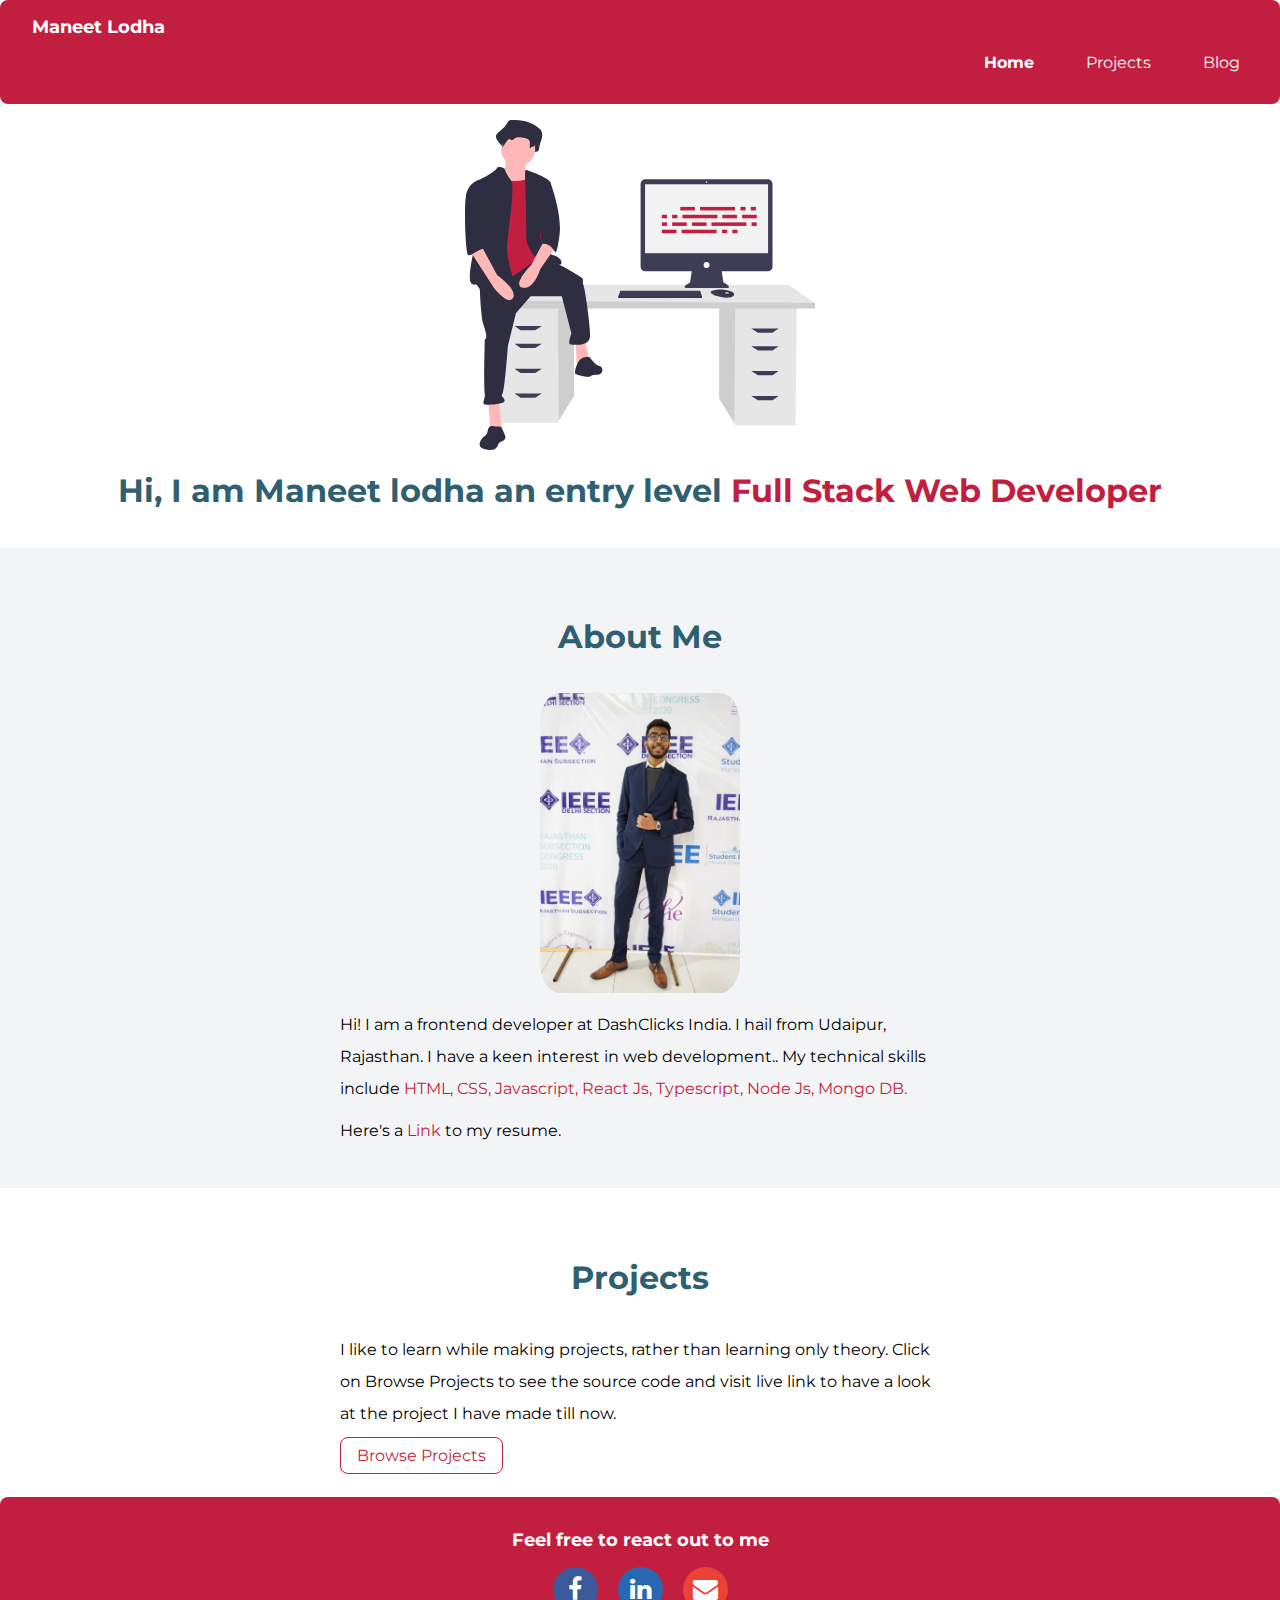
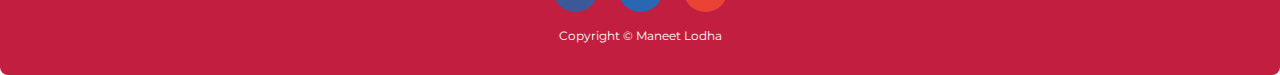
<file: index.html>
<!DOCTYPE html>
<html lang="en">
<head>
    <meta charset="UTF-8">
    <meta name="viewport" content="width=device-width, initial-scale=1.0">
    <title>Maneet Lodha</title>
    <link href="styles.css" rel="stylesheet"/>
    <link rel="stylesheet" href="https://cdnjs.cloudflare.com/ajax/libs/font-awesome/4.7.0/css/font-awesome.min.css">
</head>
<body>
    <div>
        <nav class="navigation container">
        <div  class="nav-brand">
          <a href="index.html" class="link">  Maneet Lodha</a>
        </div>
        <ul class="list-non-bullet nav-pills">
            <li class="list-item-inline">
                <a class="link link-active" href="/">Home</a>
            </li>
            <li  class="list-item-inline">
                <a class="link" href ="project.html">Projects</a>

            </li>
            <li  class="list-item-inline">
                <a class="link" href ="blogs.html">Blog</a>
            </li>
        </ul>
    </nav>
    <header class="hero">
        <img class="hero-image"src="images/hero.svg" />
        <h1 class="hero-heading">Hi, I am Maneet lodha an entry level <span class="heading-high">  Full Stack Web Developer</span></h1>

        </header>
    </div>
        
        <section class="section ow">
            <div class="container-center space-section">
             <h1>About Me</h1>
             <img class="prof-img" src="images/profile.jpeg"/>
             <p class="blog">Hi! I am a frontend developer at DashClicks India. I hail from Udaipur, Rajasthan. I have a keen interest in web development.. My technical skills include <span style="color:#C21F40;" class="headong-high"> HTML, CSS, Javascript, React Js, Typescript, Node Js, Mongo DB.</span> </p>
             <p>Here's a <a href="https://drive.google.com/file/d/1TK6pAh4Li-3RKIXxs5u-vVTLYIxM3wCa/view?usp=sharing"
                style="text-decoration: none;"> <span class="heading-high"> Link </span></a> to my resume.</p> 
             </div>
            </section>
             <section class="section">
            
                <div class="container-center space-section">
                
                 <h1 id="projects">Projects</h1>
                 <p class="blog">I like to learn while making projects, rather than learning only theory. Click on Browse Projects to see the source code and visit live link to have a look at the project I have made till now. </p>
                 <a class="link link-secondary" href="project.html">Browse Projects</a>
                 

                 </div>

           
        </section>
        <footer class="footer">
            <div class="footer-heading">Feel free to react out to me </div>
            <ul class="social-links list-non-bullet">
                
                <li class="list-item-inline links">
                    <a href="https://facebook.com/Maneet28" target="_blank" class="fa fa-facebook"> </a>
                </li>
                     <li class="list-item-inline links">
                        <a href="https://linkedin.com/in/maneetlodha28" target="_blank" class="fa fa-linkedin"></a>
                    </li>
                    <li class="list-item-inline links" >
                        <a  href="mailto:maneetlodha28@gmail.com" class="fa fa-envelope">  </a>
                        </li>
            </ul>
            <div class="copy">
                Copyright <span> &#169;</span> Maneet Lodha
            </div>
        </footer>
       
</body>
</html>
</file>
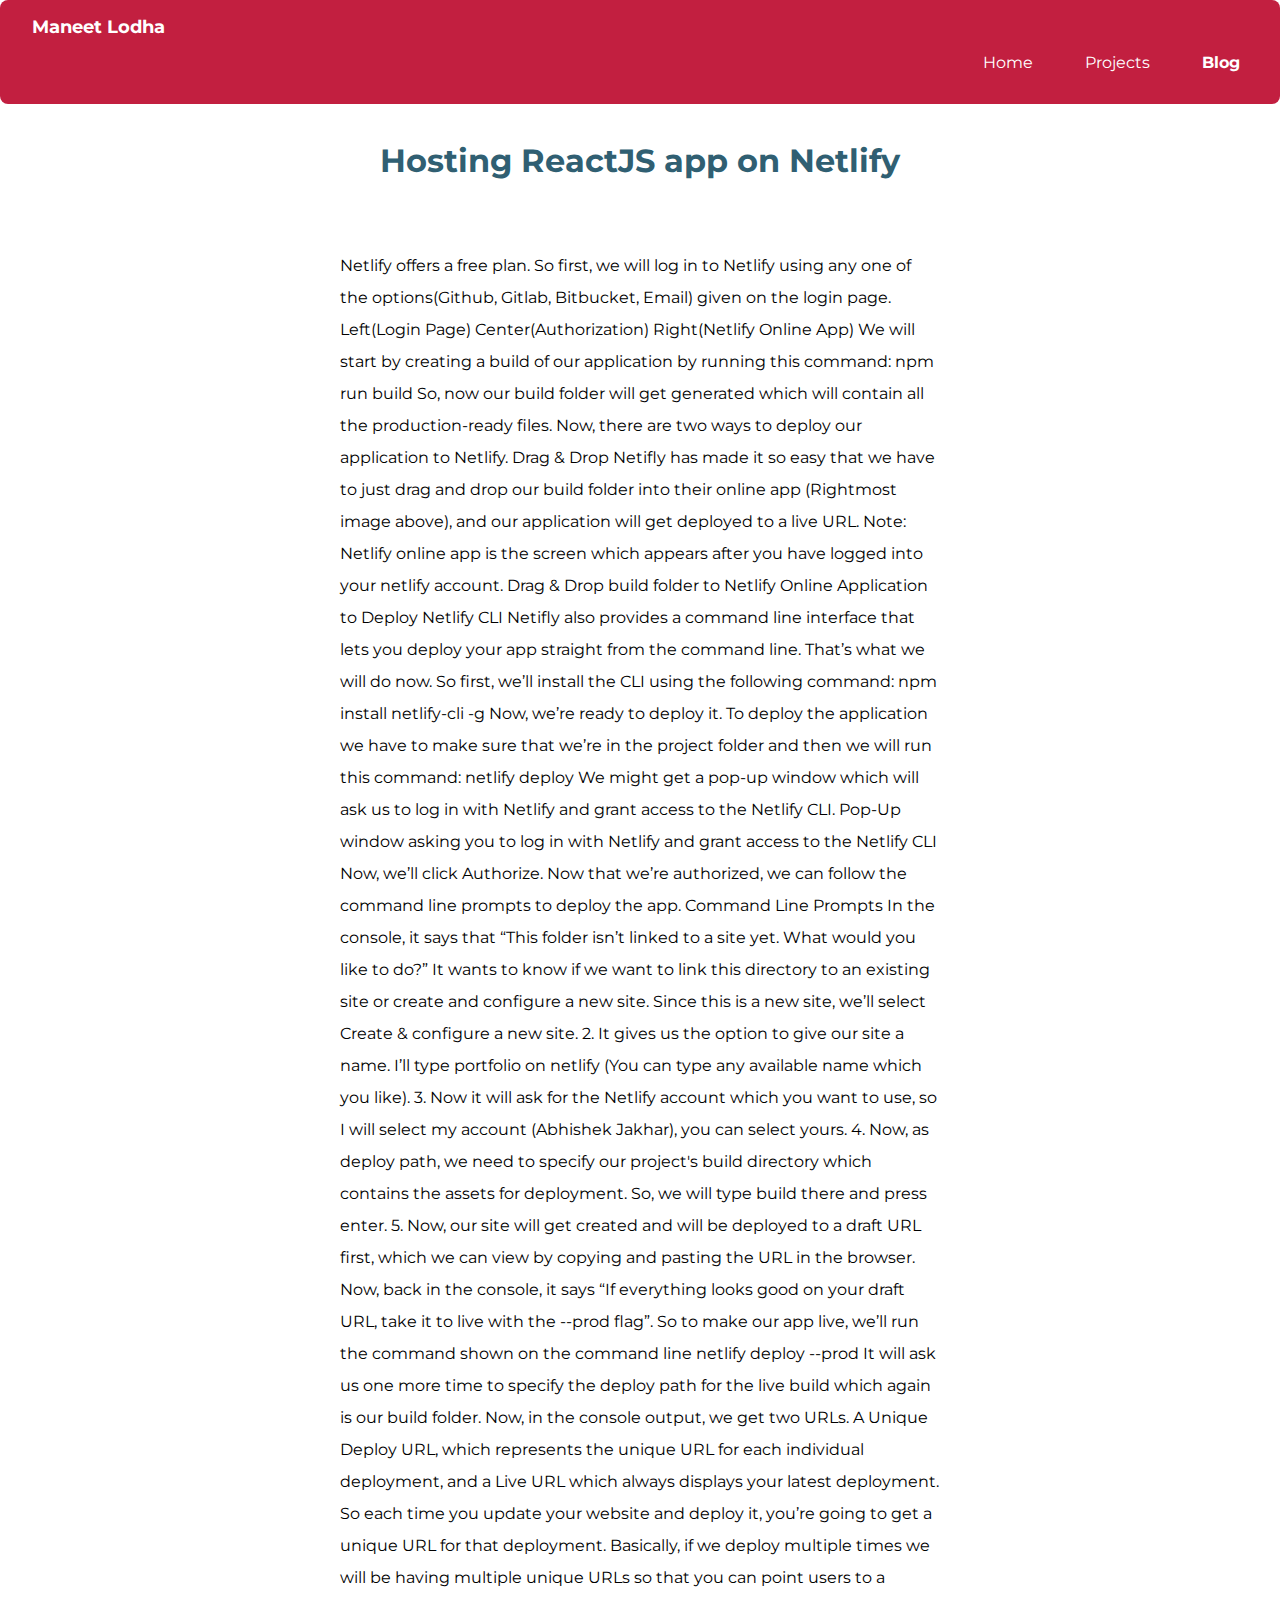
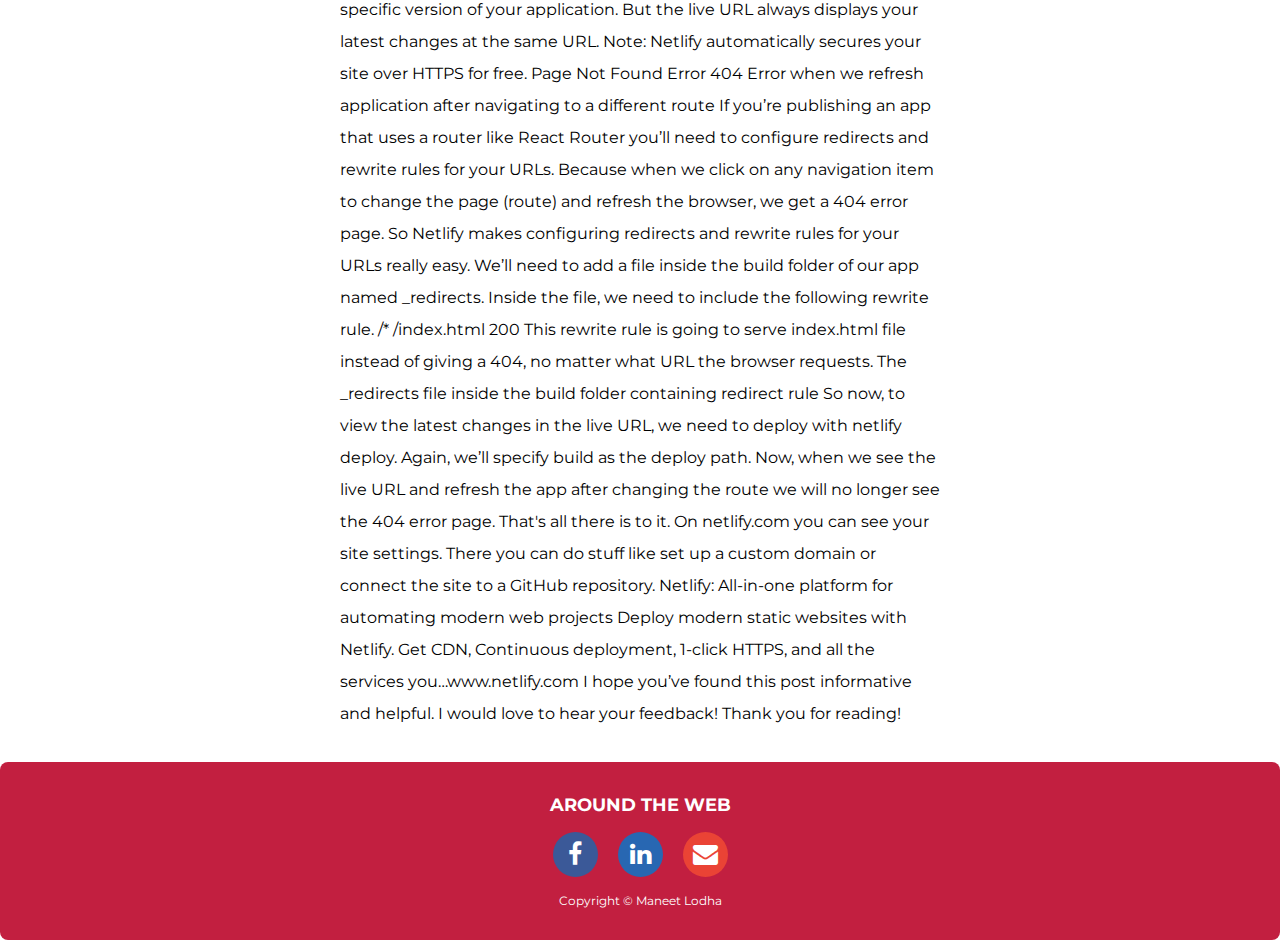
<file: blog1.html>
<!DOCTYPE html>
<html lang="en">
<head>
    <meta charset="UTF-8">
    <meta name="viewport" content="width=device-width, initial-scale=1.0">
    <title>Document</title>
</head>
<link href="styles.css" rel="stylesheet"/>
<link rel="stylesheet" href="https://cdnjs.cloudflare.com/ajax/libs/font-awesome/4.7.0/css/font-awesome.min.css">
<body>
    <nav class="navigation container">
        <div class="nav-brand">
            <a href="index.html" class="link">  Maneet Lodha</a>
        </div>
        <ul class="list-non-bullet nav-pills">
            <li class="list-item-inline">
                <a class="link " href="/">Home</a>
            </li>
            <li  class="list-item-inline">
                <a class="link" href ="project.html">Projects</a>

            </li>
            <li  class="list-item-inline">
                <a class="link link-active" href ="blogs.html">Blog</a>
            </li>
        </ul>
    </nav>
    <header class="hero">
        
        <h1 class="hero-heading" style="color: #305F72;">  Hosting ReactJS app on Netlify</h1>
        
        </header>
        
       
             <section class="section">
            
                <div class="container-center">
                
                    <p class="container-center blog " ">Netlify offers a free plan. So first, we will log in to Netlify using any one of the options(Github, Gitlab, Bitbucket, Email) given on the login page.




                        Left(Login Page) Center(Authorization) Right(Netlify Online App)
                        We will start by creating a build of our application by running this command:
                        
                        npm run build
                        So, now our build folder will get generated which will contain all the production-ready files.
                        
                        Now, there are two ways to deploy our application to Netlify.
                        
                        Drag & Drop
                        Netifly has made it so easy that we have to just drag and drop our build folder into their online app (Rightmost image above), and our application will get deployed to a live URL.
                        
                        Note: Netlify online app is the screen which appears after you have logged into your netlify account.
                        
                        Drag & Drop build folder to Netlify Online Application to Deploy
                        Netlify CLI
                        Netifly also provides a command line interface that lets you deploy your app straight from the command line. That’s what we will do now.
                        
                        So first, we’ll install the CLI using the following command:
                        
                        npm install netlify-cli -g
                        Now, we’re ready to deploy it. To deploy the application we have to make sure that we’re in the project folder and then we will run this command:
                        
                        netlify deploy
                        We might get a pop-up window which will ask us to log in with Netlify and grant access to the Netlify CLI.
                        
                        
                        Pop-Up window asking you to log in with Netlify and grant access to the Netlify CLI
                        Now, we’ll click Authorize. Now that we’re authorized, we can follow the command line prompts to deploy the app.
                        
                        Command Line Prompts
                        In the console, it says that “This folder isn’t linked to a site yet. What would you like to do?” It wants to know if we want to link this directory to an existing site or create and configure a new site. Since this is a new site, we’ll select Create & configure a new site.
                        
                        2. It gives us the option to give our site a name. I’ll type portfolio on netlify (You can type any available name which you like).
                        
                        
                        3. Now it will ask for the Netlify account which you want to use, so I will select my account (Abhishek Jakhar), you can select yours.
                        
                        
                        4. Now, as deploy path, we need to specify our project's build directory which contains the assets for deployment. So, we will type build there and press enter.
                        
                        
                        5. Now, our site will get created and will be deployed to a draft URL first, which we can view by copying and pasting the URL in the browser.
                        
                        
                        Now, back in the console, it says “If everything looks good on your draft URL, take it to live with the --prod flag”.
                        
                        So to make our app live, we’ll run the command shown on the command line
                        
                        netlify deploy --prod
                        It will ask us one more time to specify the deploy path for the live build which again is our build folder.
                        
                        
                        Now, in the console output, we get two URLs. A Unique Deploy URL, which represents the unique URL for each individual deployment, and a Live URL which always displays your latest deployment.
                        
                        So each time you update your website and deploy it, you’re going to get a unique URL for that deployment. Basically, if we deploy multiple times we will be having multiple unique URLs so that you can point users to a specific version of your application. But the live URL always displays your latest changes at the same URL.
                        
                        Note: Netlify automatically secures your site over HTTPS for free.
                        Page Not Found Error
                        
                        404 Error when we refresh application after navigating to a different route
                        If you’re publishing an app that uses a router like React Router you’ll need to configure redirects and rewrite rules for your URLs. Because when we click on any navigation item to change the page (route) and refresh the browser, we get a 404 error page.
                        
                        So Netlify makes configuring redirects and rewrite rules for your URLs really easy. We’ll need to add a file inside the build folder of our app named _redirects. Inside the file, we need to include the following rewrite rule.
                        
                        /*    /index.html  200
                        This rewrite rule is going to serve index.html file instead of giving a 404, no matter what URL the browser requests.
                        
                        
                        The _redirects file inside the build folder containing redirect rule
                        So now, to view the latest changes in the live URL, we need to deploy with netlify deploy. Again, we’ll specify build as the deploy path. Now, when we see the live URL and refresh the app after changing the route we will no longer see the 404 error page.
                        
                        
                        That's all there is to it. On netlify.com you can see your site settings. There you can do stuff like set up a custom domain or connect the site to a GitHub repository.
                        
                        Netlify: All-in-one platform for automating modern web projects
                        Deploy modern static websites with Netlify. Get CDN, Continuous deployment, 1-click HTTPS, and all the services you…www.netlify.com
                        
                        I hope you’ve found this post informative and helpful. I would love to hear your feedback!
                        
                        Thank you for reading! </p> 

                 </div>

           </section>

    
    <footer class="footer">
        <div class="footer-heading">AROUND THE WEB</div>
        <ul class="social-links list-non-bullet">
            
            <li class="list-item-inline links">
                <a href="https://facebook.com/Maneet28" target="_blank" class="fa fa-facebook"> </a>
            </li>
                 <li class="list-item-inline links">
                    <a href="https://linkedin.com/in/maneetlodha28" target="_blank" class="fa fa-linkedin"></a>
                </li>
                <li class="list-item-inline links" >
                    <a  href="mailto:maneetlodha28@gmail.com" class="fa fa-envelope">  </a>
                    </li>
        </ul>
        <div class="copy">
            Copyright <span> &#169;</span> Maneet Lodha
        </div>
    </footer>
</body>
</html>
</file>
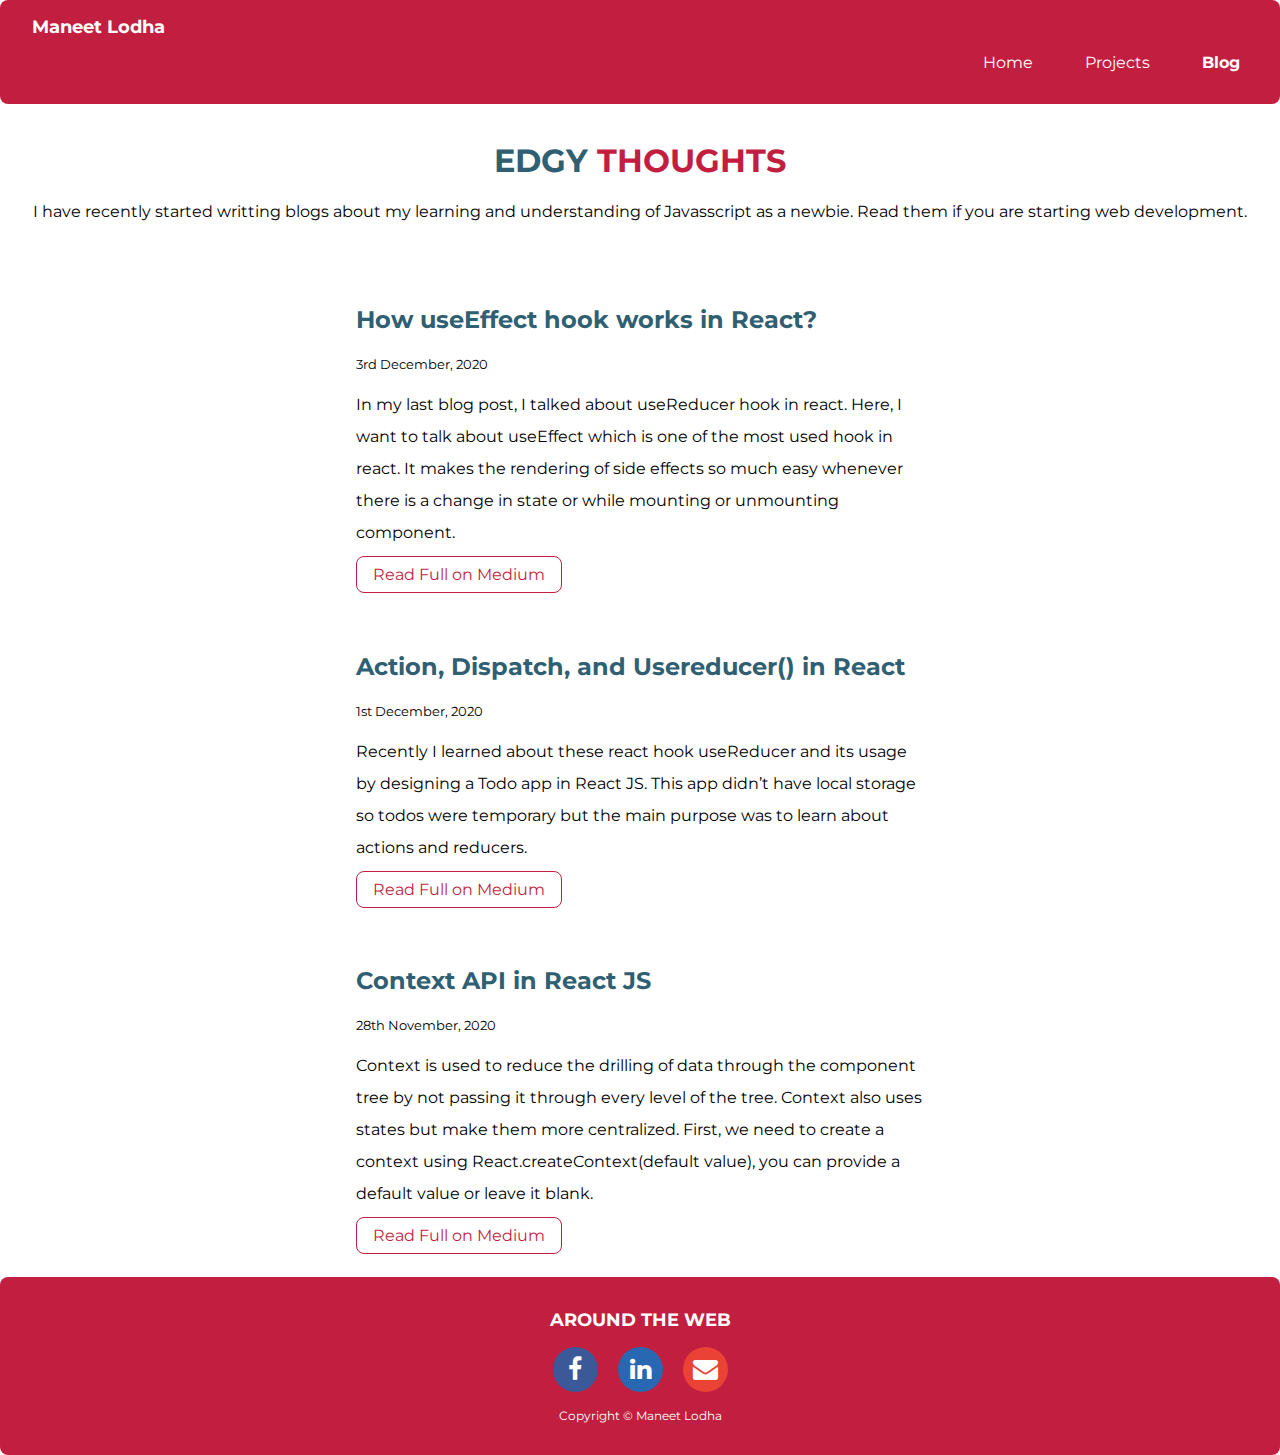
<file: blogs.html>
<!DOCTYPE html>
<html lang="en">

<head>
    <meta charset="UTF-8">
    <meta name="viewport" content="width=device-width, initial-scale=1.0">
    <title>Blog</title>
    <link href="styles.css" rel="stylesheet" />
    <link rel="stylesheet" href="https://cdnjs.cloudflare.com/ajax/libs/font-awesome/4.7.0/css/font-awesome.min.css">

</head>

<body>
    <nav class="navigation container">
        <div class="nav-brand">
            <a href="index.html" class="link"> Maneet Lodha</a>
        </div>
        <ul class="list-non-bullet nav-pills">
            <li class="list-item-inline">
                <a class="link" href="index.html">Home</a>
            </li>
            <li class="list-item-inline">
                <a class="link " href="project.html">Projects</a>

            </li>
            <li class="list-item-inline">
                <a class="link link-active" href="blogs.html">Blog</a>
            </li>
        </ul>
    </nav>
    <header class="hero">
        <h1 class="hero-heading">EDGY <span class="heading-high">THOUGHTS </span></h1>
        <p style="text-align: center;">I have recently started writting blogs about my learning and understanding of
            Javasscript as a newbie. Read them if you are starting web development.</p>
    </header>
    <div class="container container-center ">
        <ul style="padding-left: 0px;">
            <header class="hero container container-center">
                <h2 class="hero-blog" style="text-align: left ;color: #305F72;">How useEffect hook works in React?
                </h2>
                <small>3rd December, 2020</small>
                <p class="blog">In my last blog post, I talked about useReducer hook in react. Here, I want to talk
                    about useEffect which is one of the most used hook in react. It makes the rendering of side
                    effects so much easy whenever there is a change in state or while mounting or unmounting
                    component. </p>
                <a class="link link-secondary"
                    href="https://maneetlodha.medium.com/how-useeffect-hook-works-in-react-7898790c195b">Read
                    Full on Medium</a>
            </header>

        </ul>
    </div>
    <div class="container container-center ">
        <ul style="padding-left: 0px;">
            <header class="hero container container-center">
                <h2 class="hero-blog" style="text-align: left ;color: #305F72;">Action, Dispatch, and Usereducer()
                    in React</h2>
                <small>1st December, 2020</small>
                <p class="blog">Recently I learned about these react hook useReducer and its usage by designing a
                    Todo app in React JS. This app didn’t have local storage so todos were temporary but the main
                    purpose was to learn about actions and reducers. </p>
                <a class="link link-secondary"
                    href="https://maneetlodha.medium.com/action-dispatch-and-usereducer-in-react-67f89b9395e8">Read
                    Full on Medium</a>
            </header>

        </ul>
    </div>

    <div class="container container-center ">
        <ul style="padding-left: 0px;">
            <header class="hero container container-center">
                <h2 class="hero-blog" style="text-align: left ;color: #305F72;">Context API in React JS</h2>
                <small>28th November, 2020</small>
                <p class="blog">Context is used to reduce the drilling of data through the component tree by not
                    passing
                    it
                    through every level of the tree. Context also uses states but make them more centralized.
                    First, we need to create a context using React.createContext(default value), you can provide a
                    default value
                    or leave it blank. </p>
                <a class="link link-secondary"
                    href="https://maneetlodha.medium.com/context-api-in-react-js-242f0be943e2">Read
                    Full on Medium</a>
            </header>
        </ul>
    </div>



    <footer class="footer">
        <div class="footer-heading">AROUND THE WEB</div>
        <ul class="social-links list-non-bullet">
            <li class="list-item-inline links">
                <a href="https://facebook.com/Maneet28" target="_blank" class="fa fa-facebook"> </a>
            </li>
            <li class="list-item-inline links">
                <a href="https://linkedin.com/in/maneetlodha28" target="_blank" class="fa fa-linkedin"></a>
            </li>
            <li class="list-item-inline links">
                <a href="mailto:maneetlodha28@gmail.com" class="fa fa-envelope"> </a>
            </li>
        </ul>
        <div class="copy">
            Copyright <span> &#169;</span> Maneet Lodha
        </div>
    </footer>

</body>

</html>
</file>
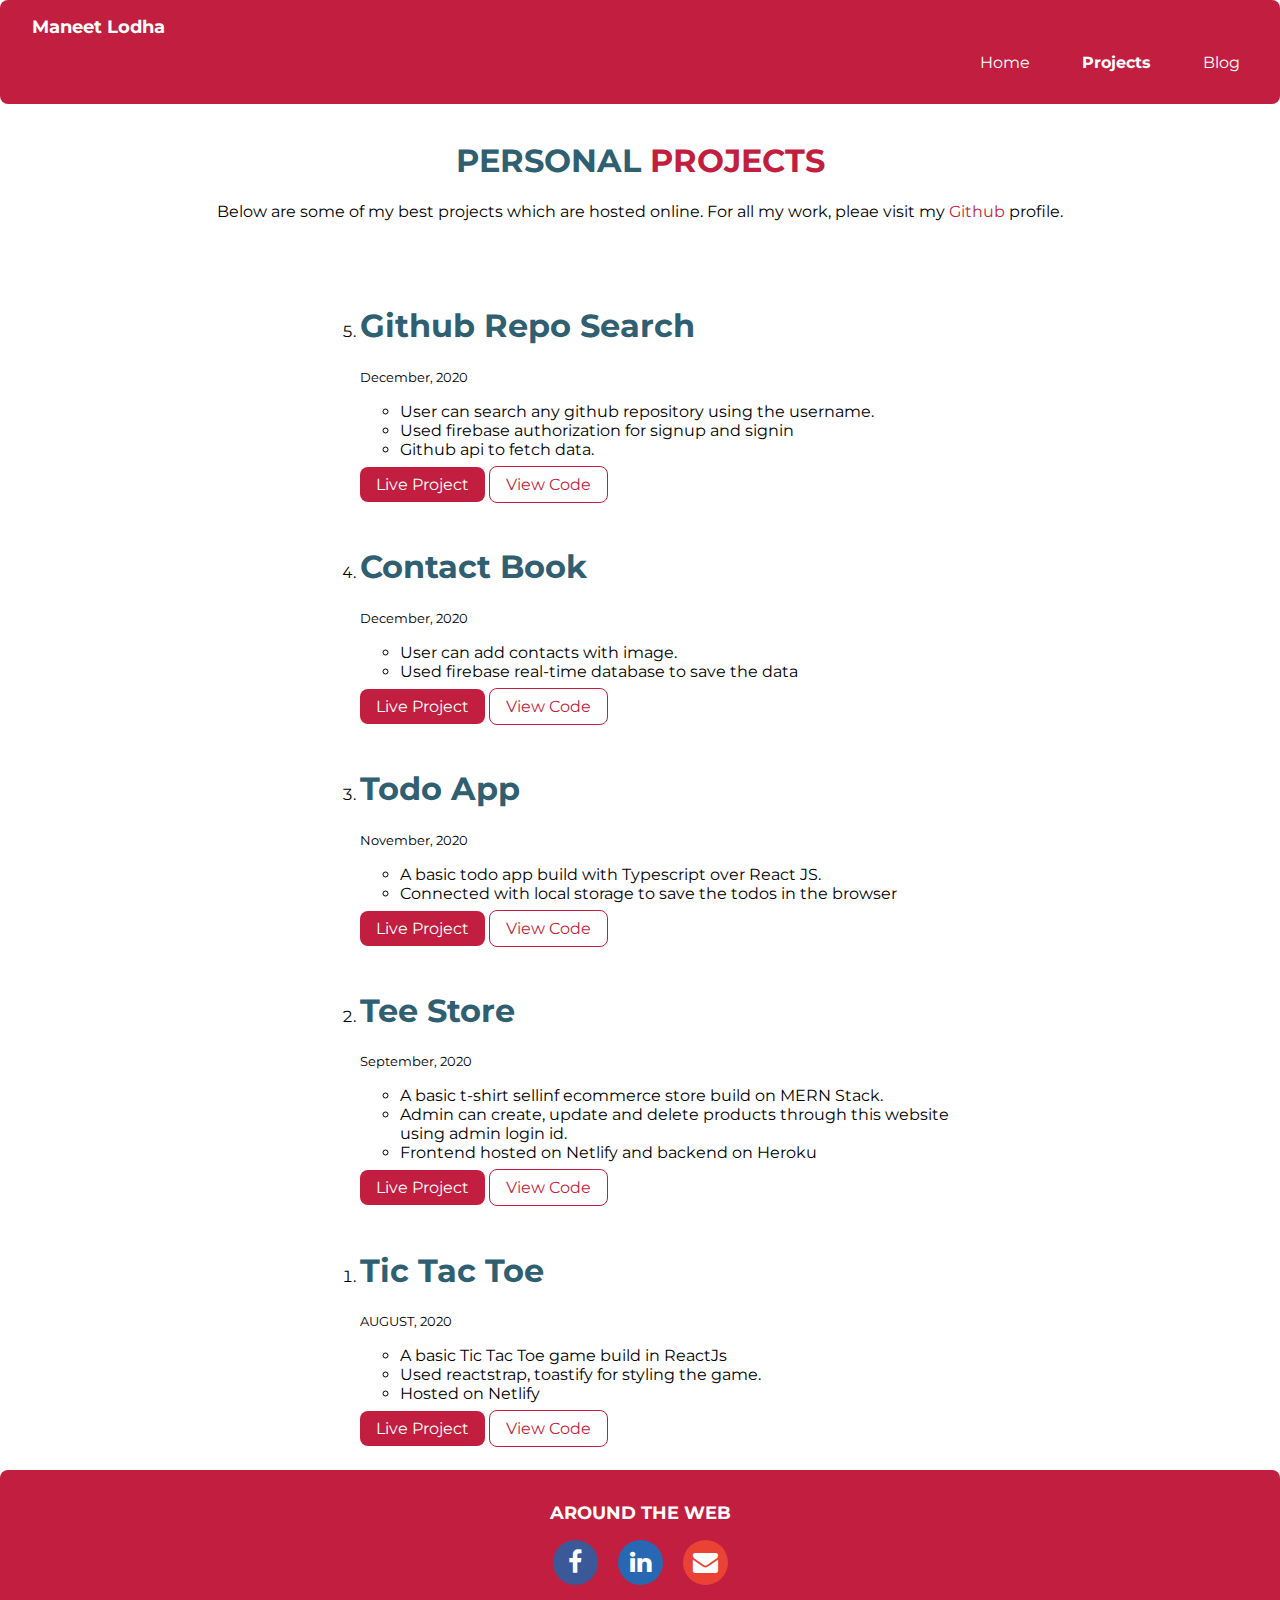
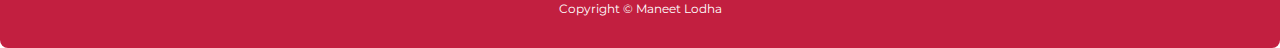
<file: project.html>
<!DOCTYPE html>
<html lang="en">
<head>
    <meta charset="UTF-8">
    <meta name="viewport" content="width=device-width, initial-scale=1.0">
    <title>Projects</title>
    <link href="styles.css" rel="stylesheet"/>
    <link rel="stylesheet" href="https://cdnjs.cloudflare.com/ajax/libs/font-awesome/4.7.0/css/font-awesome.min.css">

</head>
<body>
    <nav class="navigation container">
        <div class="nav-brand">
            <a href="index.html" class="link">  Maneet Lodha</a>
        </div>
        <ul class="list-non-bullet nav-pills">
            <li class="list-item-inline">
                <a class="link" href="index.html">Home</a>
            </li>
            <li  class="list-item-inline">
                <a class="link link-active" href ="/">Projects</a>

            </li>
            <li  class="list-item-inline">
                <a class="link" href ="blogs.html">Blog</a>
            </li>
        </ul>
    </nav>
    <header class="hero">

        <h1 class="hero-heading">PERSONAL <span class="heading-high"> PROJECTS</span></h1>
        <p  style="text-align: center;">Below are some of my best projects which are hosted online. For all my work, pleae visit my  <a style="text-decoration: none; color: #C21F40;" target="_bank" href="https://github.com/maneetlodha28">Github </a>profile.</p>

        </header>
        <ol reversed >
            <!-- <div class="container container-center space" >
                <li>
                    <h1>CLI Quiz App-2</h1>
                    <small>November, 2020</small>
                    <p><ul>
                        <li>A basic command line app for having a quiz about pop culture.</li>
                        <li>Used chalk for terminal string.</li>
                        
                    </ul> </p>
    
                    <a class= "link link-primary" href="https://repl.it/@ManeetLodha/Quiz-2?lite=true&outputonly=true" target="_blank">Live Project</a>
                    <a class= "link link-secondary" href="https://github.com/maneetlodha28/CLI-Quiz-2">View Source Code</a>
    
                </li>
            </div> -->
            <!-- <div class="container container-center space" >
                <li>
                    <h1>CLI Quiz App-1</h1>
                    <small>November, 2020</small>
                    <p><ul>
                        <li>A basic command line app for having a quiz about myself.</li>
                        
                    </ul> </p>
    
                    <a class= "link link-primary" href="https://repl.it/@ManeetLodha/Quiz-1?lite=true&outputonly=true" target="_blank">Live Project</a>
                    <a class= "link link-secondary" href="https://github.com/maneetlodha28/CLI-Quiz-1">View Source Code</a>
    
                </li>
            </div> -->
            <div class="container container-center space">
                <li >
                    <h1>Github Repo Search</h1>
                    <small>December, 2020</small>
                    <p><ul>
                        <li>User can search any github repository using the username.</li>
                        <li>Used firebase authorization for signup and signin</li>
                        <li>Github api to fetch data.</li>
                    </ul></p>
    
                    <a class= "link link-primary" href="https://searchrepo.netlify.app/" target="_blank">Live Project</a>
                    <a class= "link link-secondary" href="https://github.com/maneetlodha28/gitreposearch">View  Code</a>
    
                </li>
            </div>
    
     <div class="container container-center space">
                <li >
                    <h1>Contact Book</h1>
                    <small>December, 2020</small>
                    <p><ul>
                        <li>User can add contacts with image.</li>
                        <li>Used firebase real-time database to save the data</li>
                        <liBootstrap for UI.</li>
                    </ul></p>
    
                    <a class= "link link-primary" href="https://contactlog.netlify.app/" target="_blank">Live Project</a>
                    <a class= "link link-secondary" href="https://github.com/maneetlodha28/firbaseDatabaseContactBook">View  Code</a>
    
                </li>
            </div>
            <div class="container container-center space" >
                <li>
                    <h1>Todo App </h1>
                    <small>November, 2020</small>
                    <p><ul>
                        <li>A basic todo app build with Typescript over React JS.</li>
                        <li>Connected with local storage to save the todos in the browser</li>
                        
                        
                    </ul> </p>
    
                    <a class= "link link-primary" href="https://todo-maneet.netlify.app/" target="_blank">Live Project</a>
                    <a class= "link link-secondary" href="https://github.com/maneetlodha28/todos">View  Code</a>
    
                </li>
            </div>
            <div class="container container-center space" >
                <li>
                    <h1>Tee Store</h1>
                    <small>September, 2020</small>
                    <p><ul>
                        <li>A basic t-shirt sellinf ecommerce store build on MERN Stack.</li>
                        <li>Admin can create, update and delete products through this website using admin login id.</li>
                        <li>Frontend hosted on Netlify and backend on Heroku</li>
                    </ul> </p>
    
                    <a class= "link link-primary" href="https://teeshop.netlify.app/" target="_blank">Live Project</a>
                    <a class= "link link-secondary" href="https://github.com/maneetlodha28/Basic-E-commerce-Website">View  Code</a>
    
                </li>
            </div>
            
            <div class="container container-center space">
                <li >
                    <h1>Tic Tac Toe</h1>
                    <small>AUGUST, 2020</small>
                    <p><ul>
                        <li>A basic Tic Tac Toe game build in ReactJs</li>
                        <li>Used reactstrap, toastify for styling the game.</li>
                        <li>Hosted on Netlify</li>
                    </ul></p>
    
                    <a class= "link link-primary" href="https://corssandzero.netlify.app/" target="_blank">Live Project</a>
                    <a class= "link link-secondary" href="https://github.com/maneetlodha28/four-tictactoe">View  Code</a>
    
                </li>
            </div>
        </ol>
        <footer class="footer">
            <div class="footer-heading">AROUND THE WEB</div>
            <ul class="social-links list-non-bullet">
                
                <li class="list-item-inline links">
                    <a href="https://facebook.com/Maneet28" target="_blank" class="fa fa-facebook"> </a>
                </li>
                     <li class="list-item-inline links">
                        <a href="https://linkedin.com/in/maneetlodha28" target="_blank" class="fa fa-linkedin"></a>
                    </li>
                    <li class="list-item-inline links" >
                        <a  href="mailto:maneetlodha28@gmail.com" class="fa fa-envelope">  </a>
                        </li>
            </ul>
            <div class="copy">
                Copyright <span> &#169;</span> Maneet Lodha
            </div>
        </footer>
</body>
</html>
</file>
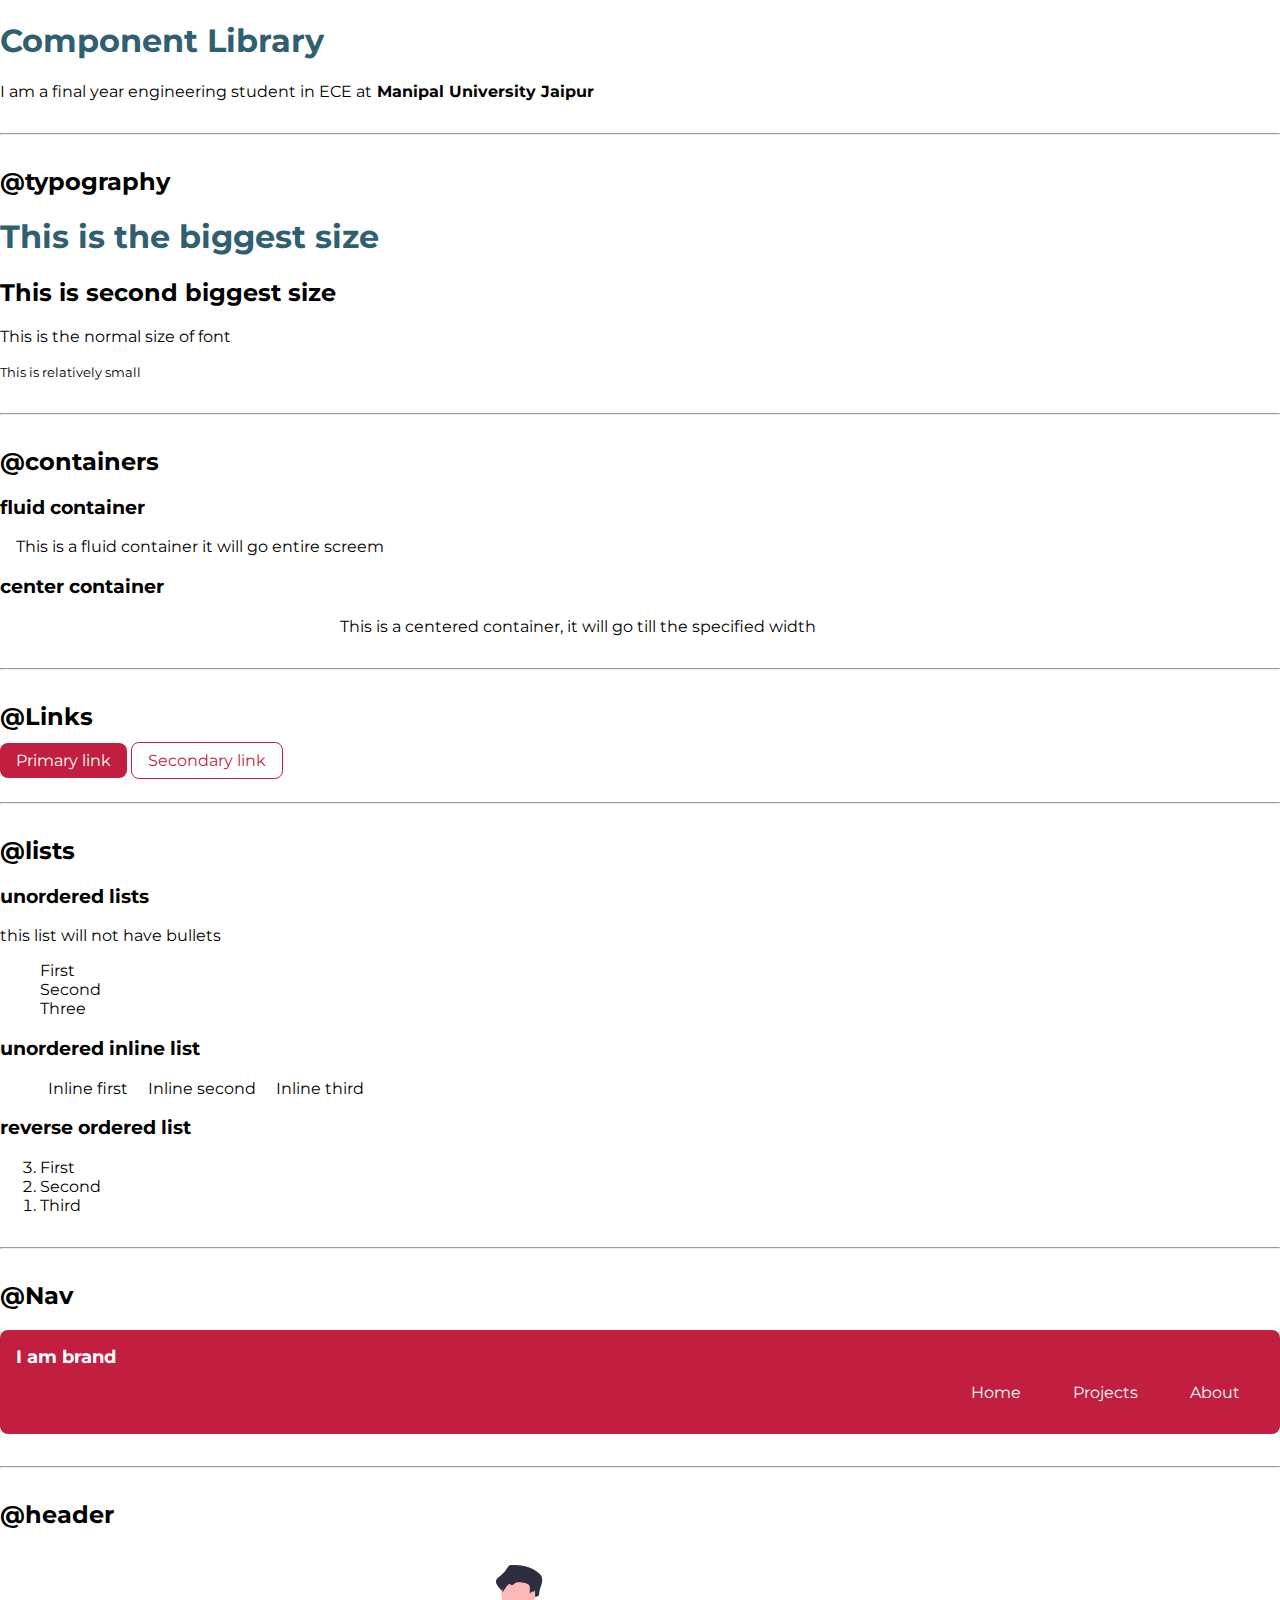
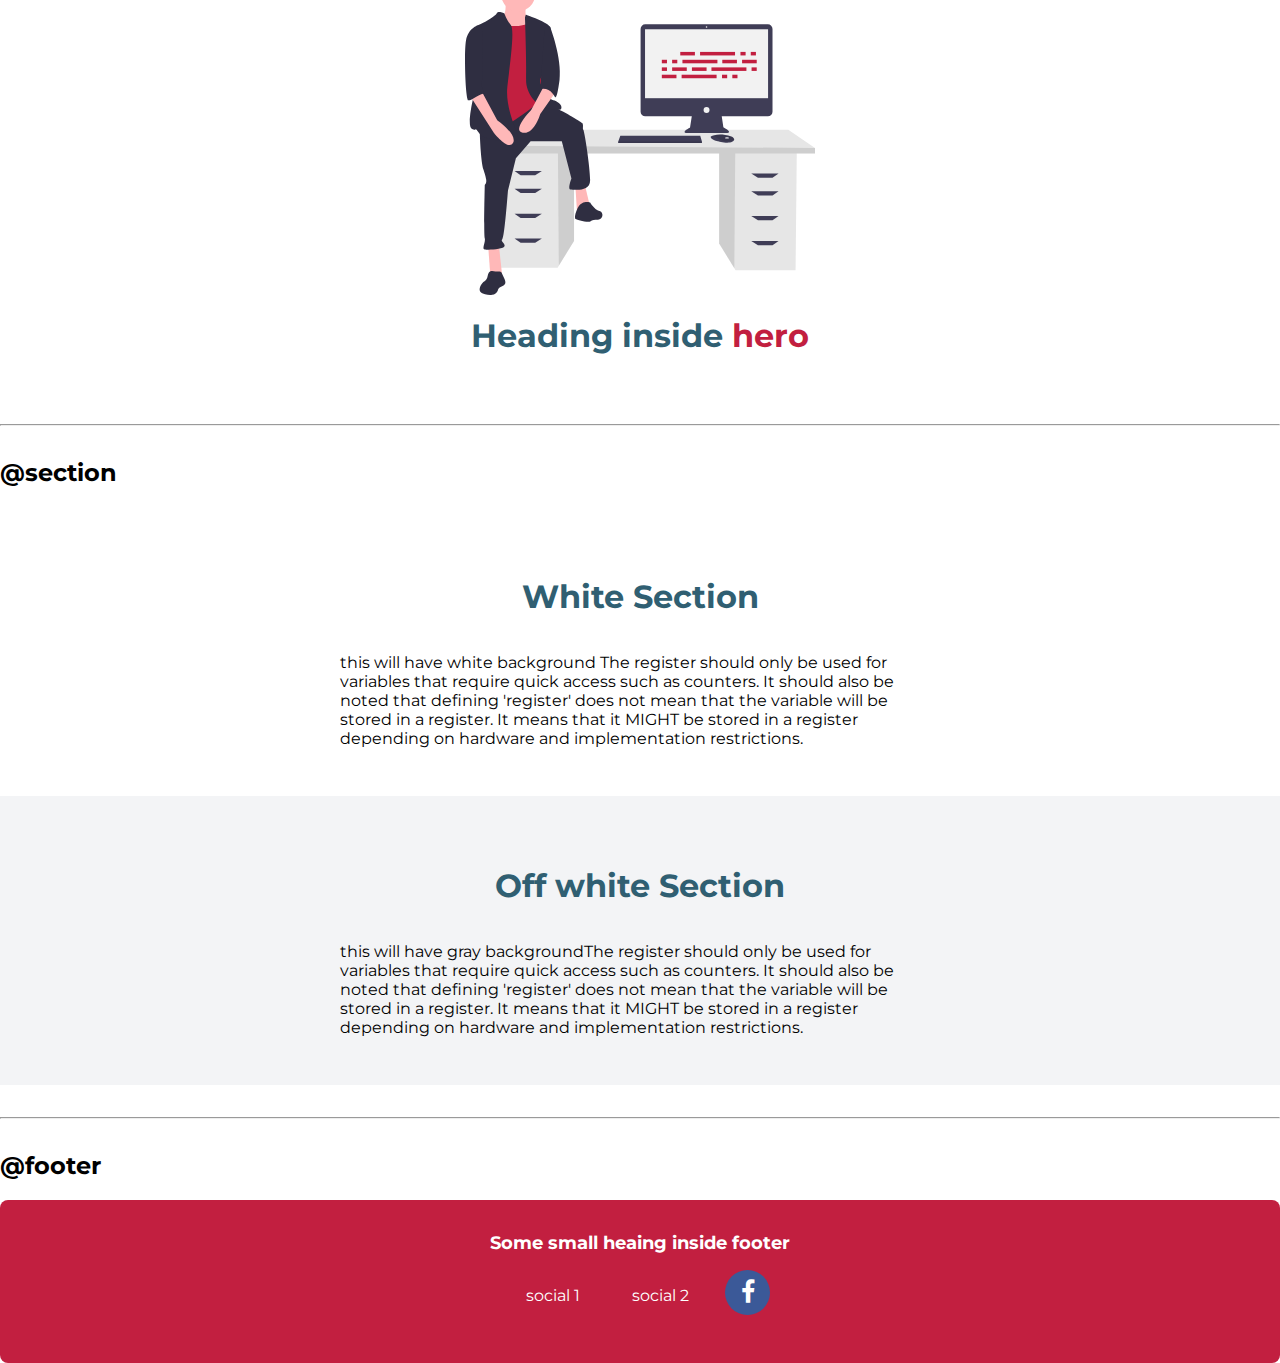
<file: lib/components.html>
<!DOCTYPE html>
<html lang="en">
<head>
    <meta charset="UTF-8">
    <meta name="viewport" content="width=device-width, initial-scale=1.0">
    <title>Component Library</title>
    <Link href="/styles.css" rel="stylesheet"/>
    <link rel="stylesheet" href="https://cdnjs.cloudflare.com/ajax/libs/font-awesome/4.7.0/css/font-awesome.min.css">

</head>
<body>
    <h1 >Component Library</h1>
    <p>I am a final year engineering student in
         ECE at<strong> Manipal University Jaipur</strong></p>
    <hr >


    <h2>@typography

    </h2>

    <h1>This is the biggest size</h1>
    <h2>This is second biggest size</h2>
    <p >This is the normal size of font</p>
    <small>This is relatively small</small>
<hr>
    <h2>@containers</h2>
    <h3 > fluid container</h3>
    <p class="container"> This is a fluid container it will go entire screem </p>
    <h3 >center container</h3>
    <div class="container container-center">This is a centered container, it will go till 
        the specified width</div>
<hr>
    <h2>@Links</h2>
    <a class="link link-primary" href="/">Primary link</a>
    <a class = "link link-secondary" href="/">Secondary link</a>
    <hr>

        <h2>@lists</h2>
        <h3>unordered lists</h3>
        <p>this list will not have bullets

        </p>
        <ul class="list-non-bullet">
            <li>First</li>
            <li>Second</li>
            <li>Three</li>
        </ul>
        <h3>unordered inline list</h3>
        <ul class="list-non-bullet">
            <li class="list-item-inline"> Inline first</li>
            <li class="list-item-inline">Inline second</li>
            <li class="list-item-inline">Inline third</li>
        </ul>
        <h3>reverse ordered list</h3>
        <ol reversed>
            <li>First</li>
            <li>Second</li>
            <li>Third</li>
        </ol>
        
        <hr>
        <h2>@Nav</h2>
        <nav class="navigation container">
            <div class="nav-brand">
                I am brand
            </div>
            <ul class="list-non-bullet nav-pills">
                <li class="list-item-inline">
                    <a class="link" href="/">Home</a>
                </li>
                <li  class="list-item-inline">
                    <a class="link" href ="/">Projects</a>

                </li>
                <li  class="list-item-inline">
                    <a class="link" href ="/">About</a>
                </li>
            </ul>
        </nav>
        <hr>
        <h2>@header</h2>
        <header class="hero">
            <img class="hero-image"src="/images/hero.svg" />
            <h1 class="hero-heading">Heading inside <span class="heading-high"> hero</span></h1>

            </header>
        <hr><h2>@section</h2>
        <section class="section">
            
            <div class="container-center">
            
             <h1>White Section</h1>
             <p>this will have white background The register should only be used for variables that require quick access such as counters. It should also be noted that defining 'register' does not mean that the variable will be stored in a register. It means that it MIGHT be stored in a register depending on hardware and implementation restrictions.</p> 
             </div>
        </section>
        <section class="section ow">
            <div class="container-center">
             <h1>Off white Section</h1>
             <p>this will have gray backgroundThe register should only be used for variables that require quick access such as counters. It should also be noted that defining 'register' does not mean that the variable will be stored in a register. It means that it MIGHT be stored in a register depending on hardware and implementation restrictions.</p> 
             </div>

        </section>
<hr>
<h2>@footer</h2>
        <footer class="footer">
            <div class="footer-heading">Some small heaing inside footer</div>
            <ul class="social-links list-non-bullet">
                <li class="list-item-inline" >
                    <a  class="link" href="/">social 1 </a>
                    </li>
                <li class="list-item-inline">
                    <a class="link" href="/">social 2 </a>
                     </li>
                <li class="list-item-inline links">
                    <a href="#" class="fa fa-facebook"></a>
                </li>
            </ul>
        </footer>


</body>
</html>
</file>
<file: styles.css>
@import url("https://fonts.googleapis.com/css2?family=Montserrat:wght@500;700&display=swap");
:root {
  --primary-color: #C21F40;
  --dark-gray: #305F72;
  --offwhite: #f3f4f6;
}
body {
  font-family: "Montserrat", sans-serif;
  margin: 0px;
}
h1{
  color:var(--dark-gray)
}

.container {
  padding-left: 1rem;
  padding-right: 1rem;
}
.space {
  padding: 1rem 1rem;
}
.space-section{
  padding: 0rem 1rem;
}
.container-center {
  max-width: 600px;
  margin: auto;
}
hr {
  margin: 2rem 0rem;
}
.link {
  text-decoration: none;
  padding: 0.5rem 1rem;
}

.link-primary {
  background-color: var(--primary-color);
  border-radius: 0.5rem;
  color: white;
}
.link-active {
  font-weight: bold;
}

.link-secondary {
  color: var(--primary-color);
  border-radius: 0.5rem;
  border: 1px solid;
}
.list-non-bullet {
  list-style: none;
}

.list-item-inline {
  display: inline;
  padding: 0 0.5rem;
}

.navigation {
  background-color: var(--primary-color);
  color: white;
  border-radius: 0.5rem;
  border: 1 px solid;
  padding: 1rem;
  /* position: fixed;
  top: 0px;
  width: 100%; */
}
.navigation .nav-brand {
  font-weight: bold;
  font-size: 1.1rem;
}
.navigation .nav-pills {
  text-align: right;
}
.navigation .link {
  color: white;
}

.hero {
  padding: 1rem;
}
.hero .hero-image {
  max-width: 350px;
  display: block;
  margin: auto;
}
.hero .hero-blog{
  color:rgb(29, 27, 27);
  text-align: center;
}

.hero .hero-heading {
  color: var(--dark-gray);
  text-align: center;
}
 .heading-high {
  color: var(--primary-color);
}
.prof-img{
  border-radius: 10%;
  max-width:200px;
  display: block;
  margin: auto;
}
.section {
  padding: 2rem 0rem;
}
.section h1 {
  text-align: center;
  padding: 1rem;
}

.ow {
  background-color: var(--offwhite);
}

.footer {
  background-color: var(--primary-color);
  padding: 2rem 0rem;
  text-align: center;
  color: white;
  border-radius: 0.5rem;
  border: 1 px solid;
}
.footer .footer-heading {
  font-weight: bold;
  font-size: large;
}

.footer .link {
  color: white;
}

.footer ul {
  padding-inline-start: 0px;
}
.footer .fa {
  padding: 10px;
  font-size: 25px;
  width: 25px;
  text-align: center;
  text-decoration: none;
  /* border-radius: 50%; */
}
.fa-facebook {
  background: #3B5998;
  color: white;
  border-radius: 100%;
}
.footer .fa-linkedin {
  background:#2867B2;
  color: white;
  border-radius: 100%;
}

.footer .fa-github{
  background: #6e5494;
  color: white;
  border-radius: 100%;
}

.footer .fa-instagram{
  background: #e4405f;
  color: white;
  border-radius: 100%;
}

.footer .fa-envelope{
  background: #EA4335;
  color: white;
  border-radius: 50%;
}
.footer .copy{
  font-size: 12px; 
}
.blog{
  line-height: 2;
}
</file>
